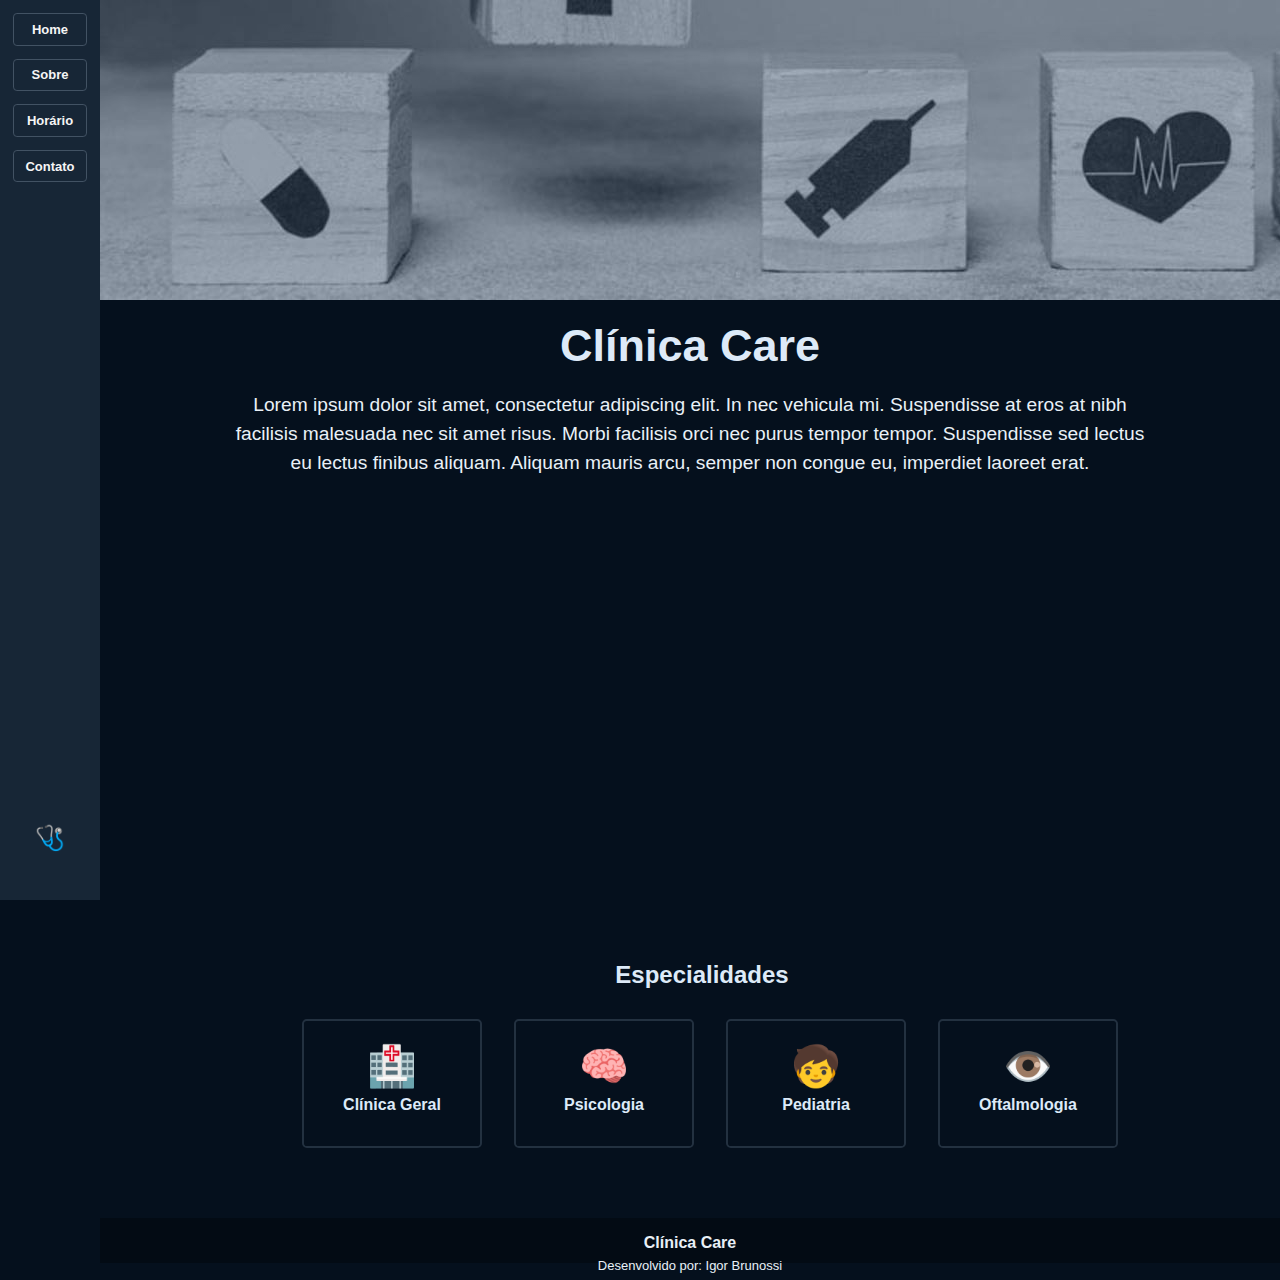
<file: index.html>
<!DOCTYPE html>
<html lang="pt-BR">
<head>
    <meta charset="UTF-8">
    <meta http-equiv="X-UA-Compatible" content="IE=edge">
    <meta name="viewport" content="width=device-width, initial-scale=1.0">
    <title>Home - Clínica</title>
    <link rel="stylesheet" href="style.css">
</head>
<body>
    <div class="mainWrapper">
        <div class="menu">
            <ul>
                <a href="./index.html"><li>Home</li></a>
                <a href="./sobre.html"><li>Sobre</li></a>
                <a href="./horario.html"><li>Horário</li></a>
                <a href="./contato.html"><li>Contato</li></a>
            </ul>
            
            <p class="logo"><a href="#">🩺</a></p>
        </div>

        <div class="mainContent">
            <div class="header">
                <img src="./img/headerMain.jpg"/>
            </div>

            <div class="content">
                <h1>Clínica Care</h1>
                <p class="mainTxt">Lorem ipsum dolor sit amet, consectetur adipiscing elit. In nec vehicula mi. Suspendisse at eros at nibh facilisis malesuada nec sit amet risus. Morbi facilisis orci nec purus tempor tempor. Suspendisse sed lectus eu lectus finibus aliquam. Aliquam mauris arcu, semper non congue eu, imperdiet laoreet erat. </p>
                <iframe width="640" height="380" src="https://www.youtube-nocookie.com/embed/2MEy18SPIDM" title="YouTube video player" frameborder="0" allow="accelerometer; autoplay; clipboard-write; encrypted-media; gyroscope; picture-in-picture" allowfullscreen>
                </iframe>
                <h2>Especialidades</h2>
                <div class="espec">
                    <ul>
                        <a href="#">  
                            <div class="clinic">
                                <p>🏥</p>
                                <li>Clínica Geral</li>
                            </div>
                        </a> 
                        <a href="./sobre.html">
                            <div class="psico">
                                <p>🧠</p>
                                <li>Psicologia</li>
                            </div>
                        </a>
                        <a href="#">
                            <div class="pediatria">
                                <p>🧒</p>
                                <li>Pediatria</li>
                            </div>
                        </a>
                        <a href="#">
                            <div class="oftalmo">
                                <p>👁️</p>
                                <li>Oftalmologia</li>
                            </div>
                        </a>
                    </ul>
                </div>
            </div>

            <div class="sep">
            </div>
            
            <div class="footer">
                <div>
                    <h4>Clínica Care</h4>
                    <p>Desenvolvido por: Igor Brunossi</p>
                    <p></p>
                </div>
            </div>
        </div>
       
    </div>
</body>
</html>
</file>
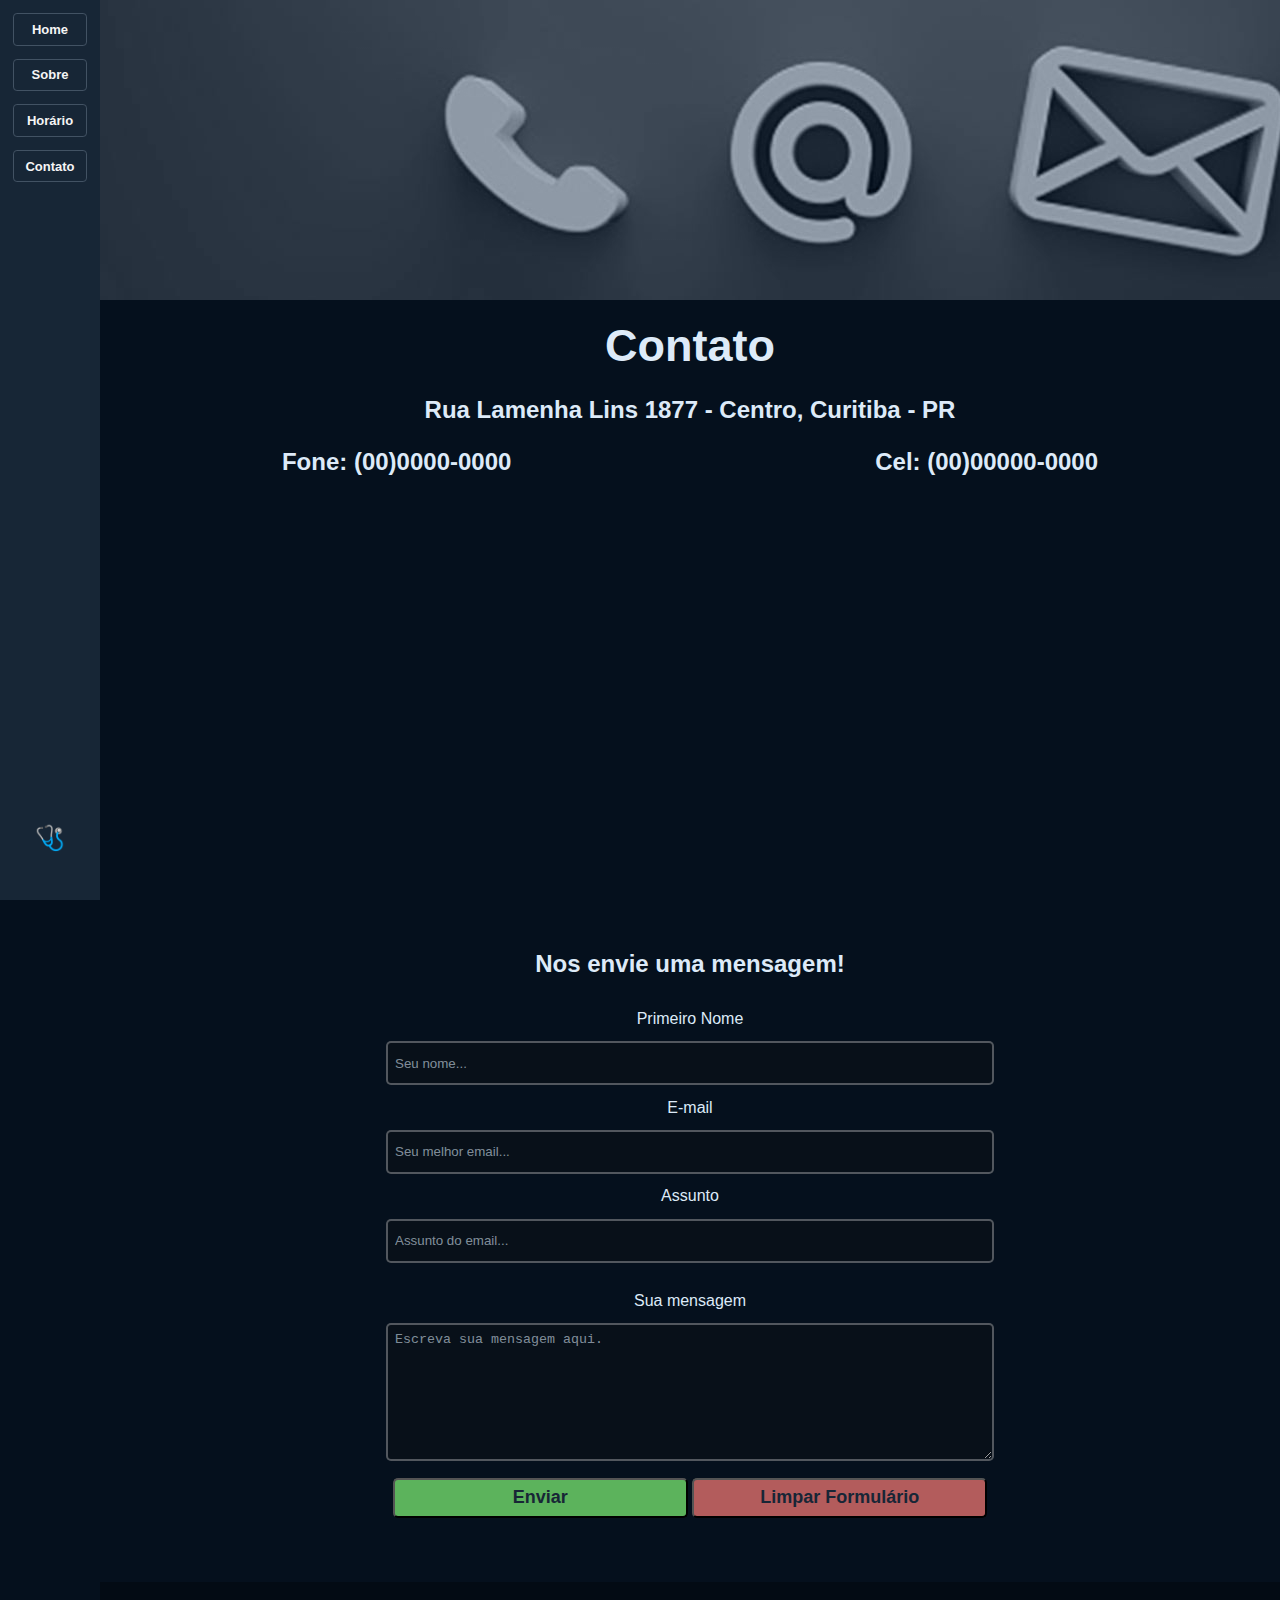
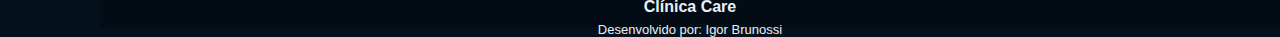
<file: contato.html>
<!DOCTYPE html>
<html lang="pt-BR">
<head>
    <meta charset="UTF-8">
    <meta http-equiv="X-UA-Compatible" content="IE=edge">
    <meta name="viewport" content="width=device-width, initial-scale=1.0">
    <title>Sobre - Clínica</title>
    <link rel="stylesheet" href="style.css">
</head>
<body>
    <div class="mainWrapper">
        <div class="menu">
            <ul>
                <a href="./index.html"><li>Home</li></a>
                <a href="./sobre.html"><li>Sobre</li></a>
                <a href="./horario.html"><li>Horário</li></a>
                <a href="#"><li>Contato</li></a>
            </ul>
            <div class="sepMenu"></div>
            <p class="logo"><a href="./index.html">🩺</a></p>
        </div>

        <div class="mainContent">
            <div class="header">
                <img src="./img/headerContato.jpg"/>
            </div>

            <div class="content contato">
                <h1>Contato</h1>
                <h2>Rua Lamenha Lins 1877 - Centro, Curitiba - PR</h2>
                <div class="canaisAtendimento">
                    <h3>Fone: (00)0000-0000</h3>
                    <h3>Cel: (00)00000-0000</h3>
                </div>

                <div class="map">
                    <iframe src="https://www.google.com/maps/embed?pb=!1m18!1m12!1m3!1d3602.580837607797!2d-49.27183358402091!3d-25.452273540008136!2m3!1f0!2f0!3f0!3m2!1i1024!2i768!4f13.1!3m3!1m2!1s0x94dce48996e5b5e1%3A0xf571183349212e8d!2sR.%20Lamenha%20Lins%2C%201877%20-%20Centro%2C%20Curitiba%20-%20PR%2C%2080220-080!5e0!3m2!1spt-BR!2sbr!4v1666103649725!5m2!1spt-BR!2sbr" width="600" height="350" style="border:0;" allowfullscreen="" loading="lazy" referrerpolicy="no-referrer-when-downgrade"></iframe>
                </div>
                <div class="formWrap">
                    <h2>Nos envie uma mensagem!</h2>
                    <form id="enviarMensagem">
                        <label for="nome">Primeiro Nome</label>
                        <input type="text" id="nome" placeholder="Seu nome...">

                        <label for="email">E-mail</label>
                        <input type="email" id="email" placeholder="Seu melhor email...">


                        <label for="assunto">Assunto</label>
                        <input type="text" id="assunto" placeholder="Assunto do email...">

                    </form>
                    <p>Sua mensagem</p>
                    <textarea name="txtEmail" form="enviarMensagem">Escreva sua mensagem aqui.</textarea>
                    <br/>
                    <input type="submit" value="Enviar">
                    <input type="reset" value="Limpar Formulário">
                </div>
                <!--
                    Nome (type="text"), 
                    E-mail (type="email"), 
                    Assunto (type="text"), 
                    Mensagem (textarea)
                -->

            </div>

            <div class="sep">

            </div>
            <div class="footer">
                <div>
                    <h4>Clínica Care</h4>
                    <p>Desenvolvido por: Igor Brunossi</p>
                    
                </div>
            </div>
        </div>
    </div>
</body>
</html>
</file>
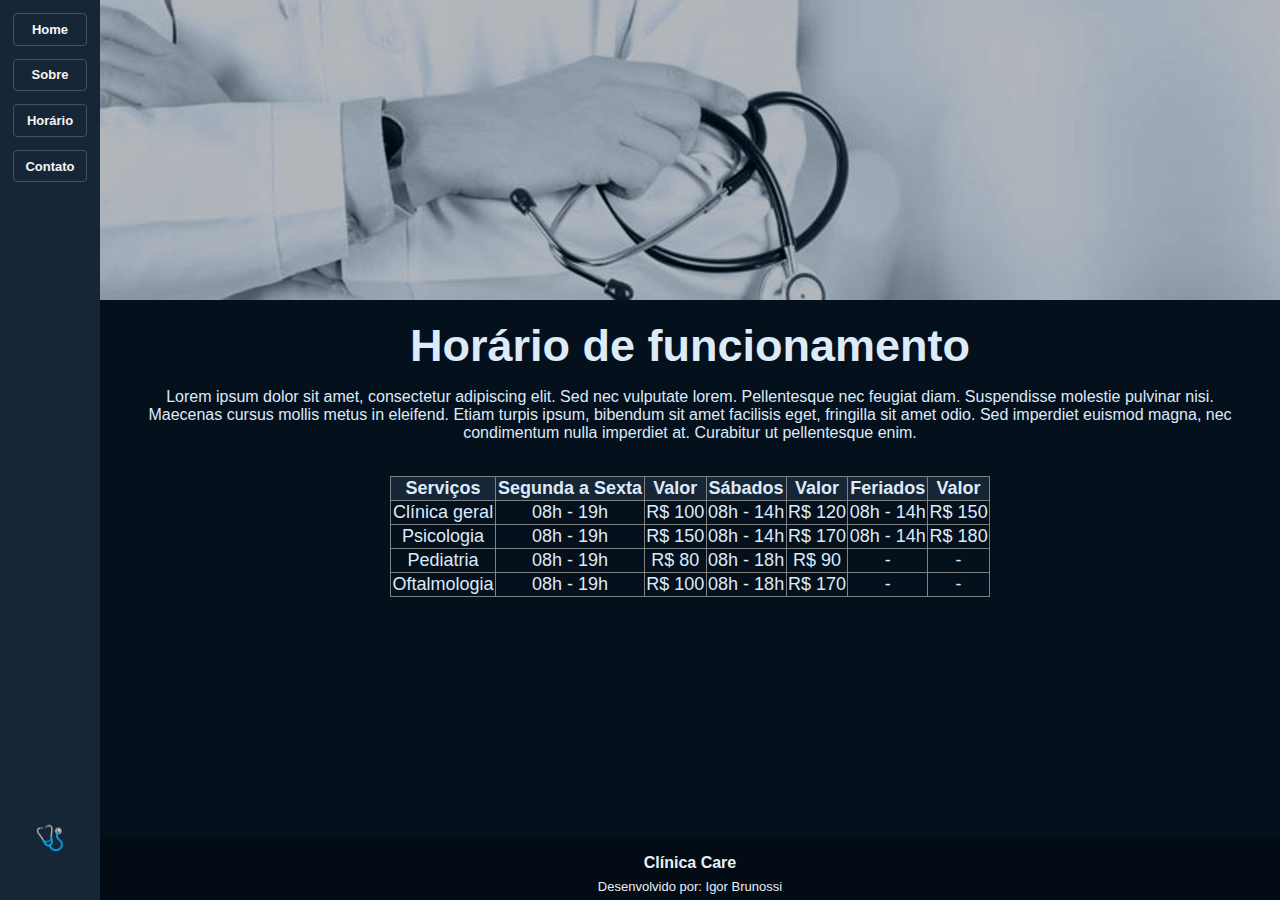
<file: horario.html>
<!DOCTYPE html>
<html lang="pt-BR">
<head>
    <meta charset="UTF-8">
    <meta http-equiv="X-UA-Compatible" content="IE=edge">
    <meta name="viewport" content="width=device-width, initial-scale=1.0">
    <title>Sobre - Clínica</title>
    <link rel="stylesheet" href="style.css">
</head>
<body>
    <div class="mainWrapper">
        <div class="menu">
            <ul>
                <a href="./index.html"><li>Home</li></a>
                <a href="./sobre.html"><li>Sobre</li></a>
                <a href="#"><li>Horário</li></a>
                <a href="./contato.html"><li>Contato</li></a>
            </ul>
            <div class="sepMenu"></div>
            <p class="logo"><a href="./index.html">🩺</a></p>
        </div>

        <div class="mainContent">
            <div class="header">
                <img src="./img/headerHora.jpg"/>
            </div>

            <div class="content sobre">
                <h1>Horário de funcionamento</h1>
                <p>Lorem ipsum dolor sit amet, consectetur adipiscing elit. Sed nec vulputate lorem. Pellentesque nec feugiat diam. Suspendisse molestie pulvinar nisi. Maecenas cursus mollis metus in eleifend. Etiam turpis ipsum, bibendum sit amet facilisis eget, fringilla sit amet odio. Sed imperdiet euismod magna, nec condimentum nulla imperdiet at. Curabitur ut pellentesque enim.</p>
                <br/>
                <div class="tabela">
                    <table border="1" >
                    <thead>
                        <tr>
                            <th>Serviços</th>
                            <th>Segunda a Sexta</th>
                            <th>Valor</th>
                            <th>Sábados</th>
                            <th>Valor</th>
                            <th>Feriados</th>
                            <th>Valor</th>
                        </tr>
                    </thead>
                    <tbody>
                        <tr>
                            <td>Clínica geral</td>
                            <td>08h - 19h</td>
                            <td>R$ 100</td>
                            <td>08h - 14h</td>
                            <td>R$ 120</td>
                            <td>08h - 14h</td>
                            <td>R$ 150</td>
                        </tr>
                        <tr>
                            <td>Psicologia</td>
                            <td>08h - 19h</td>
                            <td>R$ 150</td>
                            <td>08h - 14h</td>
                            <td>R$ 170</td>
                            <td>08h - 14h</td>
                            <td>R$ 180</td>
                        </tr>
                        <tr>
                            <td>Pediatria</td>
                            <td>08h - 19h</td>
                            <td>R$ 80</td>
                            <td>08h - 18h</td>
                            <td>R$ 90</td>
                            <td>-</td>
                            <td>-</td>
                        </tr>
                        <tr>
                            <td>Oftalmologia</td>
                            <td>08h - 19h</td>
                            <td>R$ 100</td>
                            <td>08h - 18h</td>
                            <td>R$ 170</td>
                            <td>-</td>
                            <td>-</td>
                        </tr>
                    </tbody>
                    </table>
                </div>
                
            </div>
            <div class="sep">

            </div>
            <div class="footer">
                <div>
                    <h4>Clínica Care</h4>
                    <p>Desenvolvido por: Igor Brunossi</p>
                    <p></p>
                </div>
            </div>
        </div>
    </div>
</body>
</html>
</file>
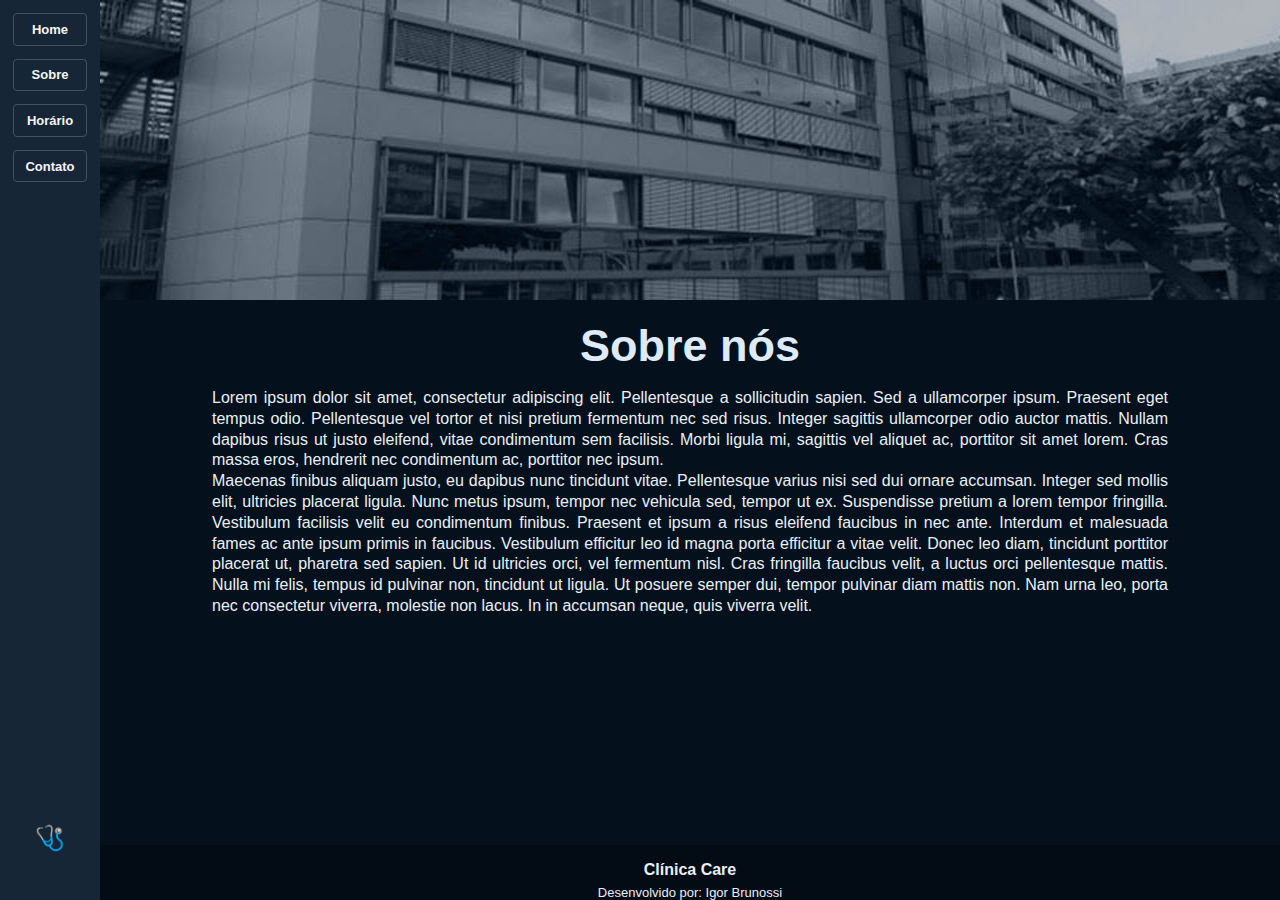
<file: sobre.html>
<!DOCTYPE html>
<html lang="pt-BR">
<head>
    <meta charset="UTF-8">
    <meta http-equiv="X-UA-Compatible" content="IE=edge">
    <meta name="viewport" content="width=device-width, initial-scale=1.0">
    <title>Sobre - Clínica</title>
    <link rel="stylesheet" href="style.css">
</head>
<body>
    <div class="mainWrapper">
        <div class="menu">
            <ul>
                <a href="./index.html"><li>Home</li></a>
                <a href="#"><li>Sobre</li></a>
                <a href="./horario.html"><li>Horário</li></a>
                <a href="./contato.html"><li>Contato</li></a>
            </ul>
            <div class="sepMenu"></div>
            <p class="logo"><a href="./index.html">🩺</a></p>
        </div>

        <div class="mainContent">
            <div class="header">
                <img src="./img/headerSobre.jpg"/>
            </div>

            <div class="content sobre">
                <h1>Sobre nós</h1>
                <p class="mainTxt sobre">
                    Lorem ipsum dolor sit amet, consectetur adipiscing elit. Pellentesque a sollicitudin sapien. Sed a ullamcorper ipsum. Praesent eget tempus odio. Pellentesque vel tortor et nisi pretium fermentum nec sed risus. Integer sagittis ullamcorper odio auctor mattis. Nullam dapibus risus ut justo eleifend, vitae condimentum sem facilisis. Morbi ligula mi, sagittis vel aliquet ac, porttitor sit amet lorem. Cras massa eros, hendrerit nec condimentum ac, porttitor nec ipsum.<br/>
Maecenas finibus aliquam justo, eu dapibus nunc tincidunt vitae. Pellentesque varius nisi sed dui ornare accumsan. Integer sed mollis elit, ultricies placerat ligula. Nunc metus ipsum, tempor nec vehicula sed, tempor ut ex. Suspendisse pretium a lorem tempor fringilla. Vestibulum facilisis velit eu condimentum finibus. Praesent et ipsum a risus eleifend faucibus in nec ante. Interdum et malesuada fames ac ante ipsum primis in faucibus. Vestibulum efficitur leo id magna porta efficitur a vitae velit. Donec leo diam, tincidunt porttitor placerat ut, pharetra sed sapien. Ut id ultricies orci, vel fermentum nisl. Cras fringilla faucibus velit, a luctus orci pellentesque mattis. Nulla mi felis, tempus id pulvinar non, tincidunt ut ligula. Ut posuere semper dui, tempor pulvinar diam mattis non. Nam urna leo, porta nec consectetur viverra, molestie non lacus. In in accumsan neque, quis viverra velit.
                </p>

            </div>
            <div class="sep">

            </div>
            <div class="footer">
                <div>
                    <h4>Clínica Care</h4>
                    <p>Desenvolvido por: Igor Brunossi</p>
                    
                </div>
            </div>
        </div>
    </div>
</body>
</html>
</file>
<file: style.css>
body{
    
    margin: 0;
    background-color:rgb(5, 16, 29);
    color: rgb(233, 240, 247);
    font-family: Arial, Helvetica, sans-serif;
}
.mainWrapper{
    display: flex;
    flex-direction: row;
    width: 100vw;
    height: 100vh;
    justify-content: space-between;
}
.menu {
    display: flex;
    flex-grow: 1;
    flex-flow:column;
    justify-content: space-between;
    position: fixed;
    top: 0;
    min-width: 100px;
    width: 100px;
    height: 100vh;
    padding: 0px;
    margin: 0px;
    background-color: rgb(23, 38, 54);
}
.menu ul{
    font-size: small;
    font-weight: 600;
    margin:0px;
    padding: 0em 1em;
    list-style: none;
}
.menu li{
    text-align: center;
    margin-top: 1em;
    padding: 0.6em;
    border: 1px solid rgb(66, 82, 99);
    border-radius: 0.3em;
}
.menu a{
    color:whitesmoke;
    text-decoration: none;
    border-color: rgb(236, 233, 233);
    border:5px;
    
}
.menu a :hover{
    background-color: rgba(0, 0, 0, 0.4);
}
.logo{
    font-size: x-large;
    padding: 2em;
    margin:0;
    align-self:center;
}

/* Fim dos estilos do Menu */

.mainContent{
    display: flex;
    flex-direction: column;
    align-items: center;
    min-width: 92vw;
    margin-left: 100px;
}
.header {
    width: 100%;
    overflow: cover;
    justify-content: center;
}
.header img {
    opacity: 0.7;
    mix-blend-mode: luminosity;
    object-fit: contain;
}

.content {
    color: rgb(221, 234, 248);
    margin-top: 1em;
    margin-left: 2em;
    margin-right: 2em;
    text-align: center;
    align-items: center;
    justify-content: center;
}
.content h1{
    font-size: 45px;
    text-align: center;
    padding: 0em 1em;
    margin:unset;
    font-weight: 800;
}
/* Estilo pg sobre */
.content.sobre h1{
    font-weight: 600;
}
.mainTxt{
    color: rgb(233, 240, 247);
    padding: 0em 5em;
    font-size: larger;
    line-height: 1.5em;
}
/* Estilo pg sobre */
.mainTxt.sobre{
    line-height: 1.3em;
    text-align: justify;
    font-size: medium;
}
.content iframe{
    margin-top: 2em;
}
.content h2{
    margin-top: 2em;
    text-align: center;
    margin-left: 1em;
    margin-bottom: 1em;
}
.content div.espec ul{
    display: flex;
    justify-content: center;
    margin: -10px;
}
.content div.espec{
    justify-content: space-around;
    font-weight: 600;
}
.content ul div{
    list-style: none;
    padding: 2em;
    margin: 0;
    border: 2px solid rgba(66, 82, 99,0.5);
    border-radius: 0.3em;
}
div.content ul div p{
    font-size: 40px;
    padding: none;
    margin: -10px;
}
.content ul a{
    min-width: 180px;
    min-height: auto;
    margin: 1em;
    text-decoration: none;
    color: rgb(221, 234, 248);
}
.content ul div:hover{
    text-decoration: none;
    background-color: rgba(0, 0, 0, 0.3);
    border: 2px solid rgba(255, 255, 255, 0.3);
    border-radius: 0.3em;
}
.content li{
    margin-top: 1em;
}
/* Tabela */
table {
    border-collapse: collapse;
    width: 600px;
    margin-left: auto;
    margin-right: auto;
    font-size: large;
    border-spacing: 30px;
}
thead tbody{
    border: solid 1px  white; 
    border-radius: 2px;
    padding: 10px;
}
thead{
   background-color: rgb(23, 38, 54);
}

/* Fim dos estilos dos Conteudos centrais */

.sep{
    flex: 1 0 auto;
}
.footer {
    display: flex;
    margin-top: 4em;
    width: 100%;
    min-height: 5vh;
    justify-content: space-around;
    background-color: rgba(0, 0, 0, 0.3);
}
.footer div, 
.footer h4,
.footer p {
    margin:unset;
    padding:unset;
    text-align: center;
    padding-top: 0.5em;
    
}
.footer p {
    font-size: small;
    
}
.content.contato{
    width: 100%;
    justify-content: center;
}
.content.contato h2{
    margin: 0;
    margin-top: 1em;
}
.content.contato .canaisAtendimento {
    display: flex;
    justify-content: space-around;
}
.canaisAtendimento h3{
    font-size: x-large;
}
.map{
    margin: 0em 0em 4em;
}
.formWrap p{
    margin: 0px;
    margin-top: 1em;
}
form{
    display: flex;
    flex-direction: column;
    align-items: center;
    margin-top: 2em;
}
input[type=text], input[type=email], textarea{
    width: 50%;
    height: 2em;
    margin: 1em 0;
    padding: 0.5em;
    display: inline-block;
    border-radius: 5px;
    border: 2px solid rgba(255, 254, 254, 0.3);
    background-color: rgba(17, 17, 17, 0.3);
}
::placeholder{
    color:rgba(221, 234, 248, 0.589);
}
textarea{
    height: 120px;
    color:rgba(221, 234, 248, 0.589);
}
input[type=submit], input[type=reset] {
    width:25%;
    height: 40px;
    font-weight: 600;
    font-size: large;
    color: rgb(23, 38, 54);
    border-radius: 5px;
    cursor: pointer;
}
input[type=submit]{
    background-color: rgb(92, 179, 92);
}
input[type=submit]:hover{
    background-color: rgb(11, 146, 11);
}
input[type=reset]{
    background-color: rgb(179, 92, 92);
}
input[type=reset]:hover{
    background-color: rgb(202, 26, 26);
}
</file>
